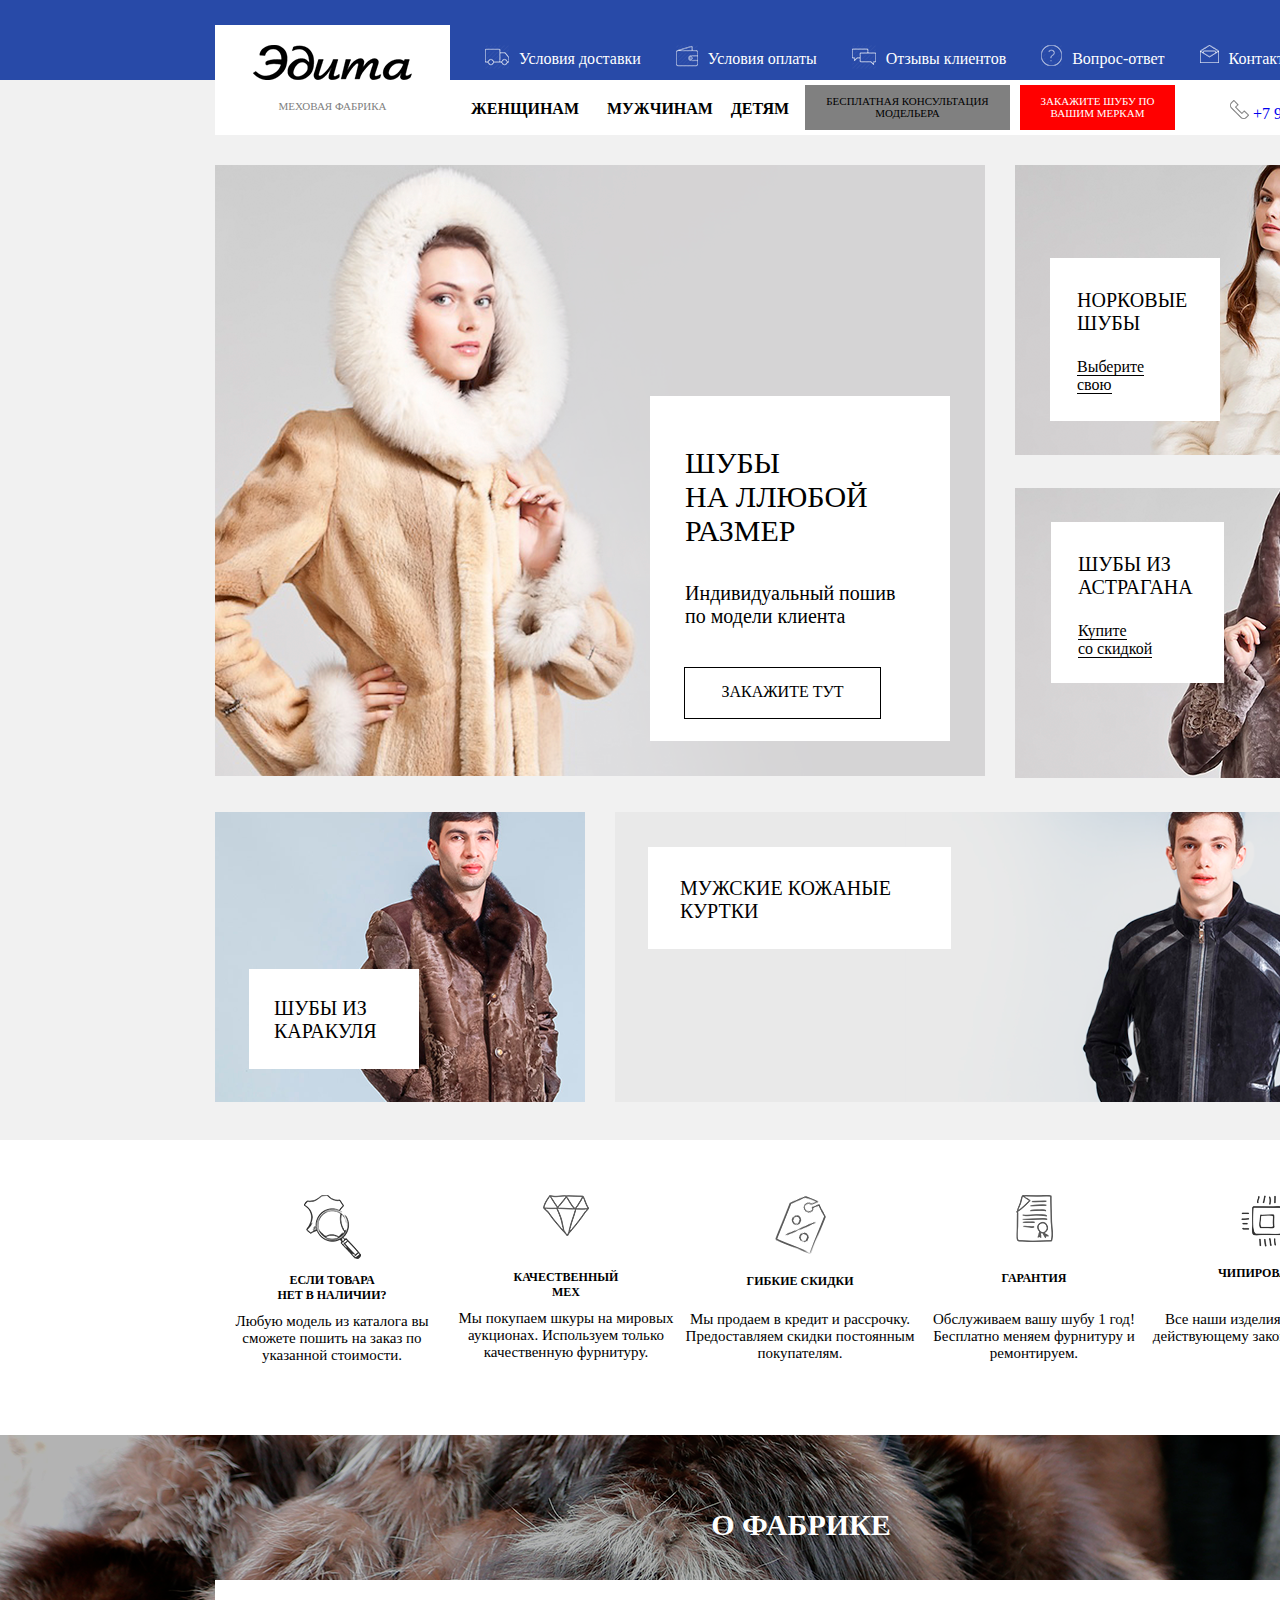
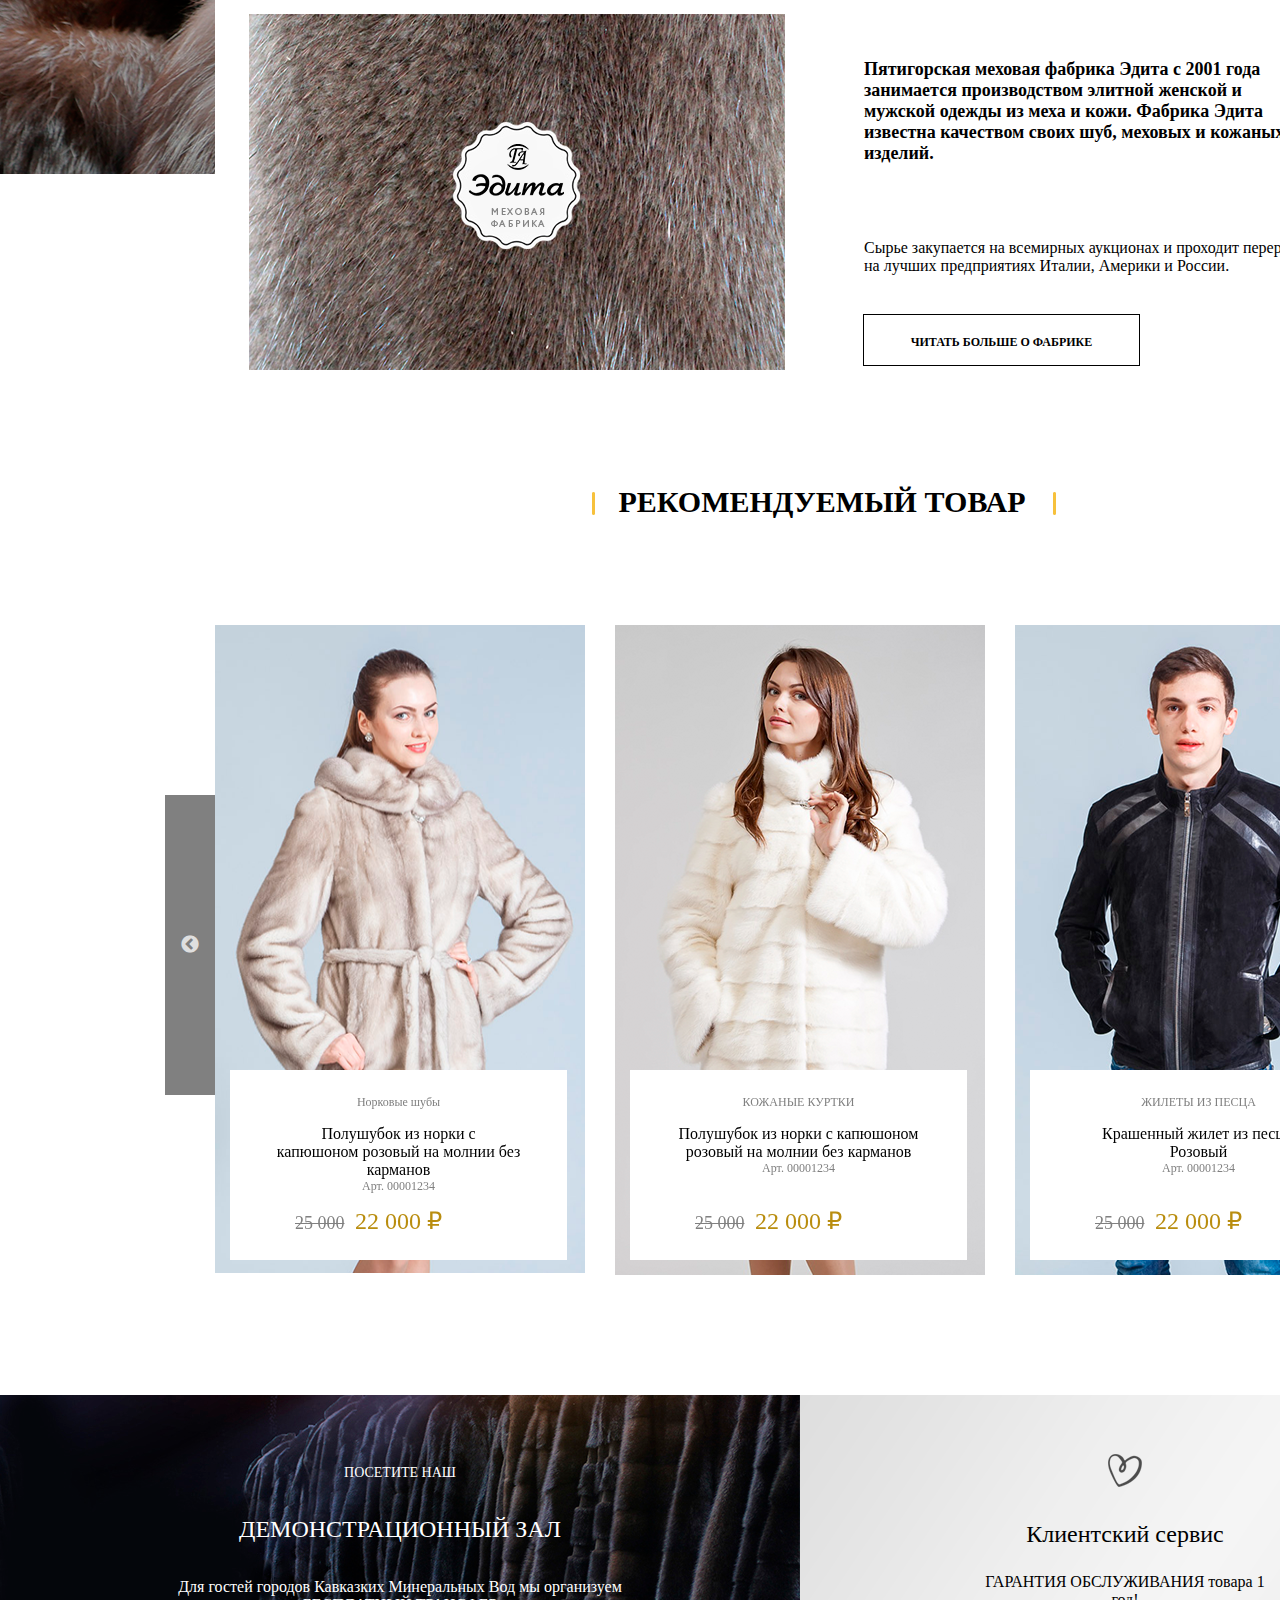
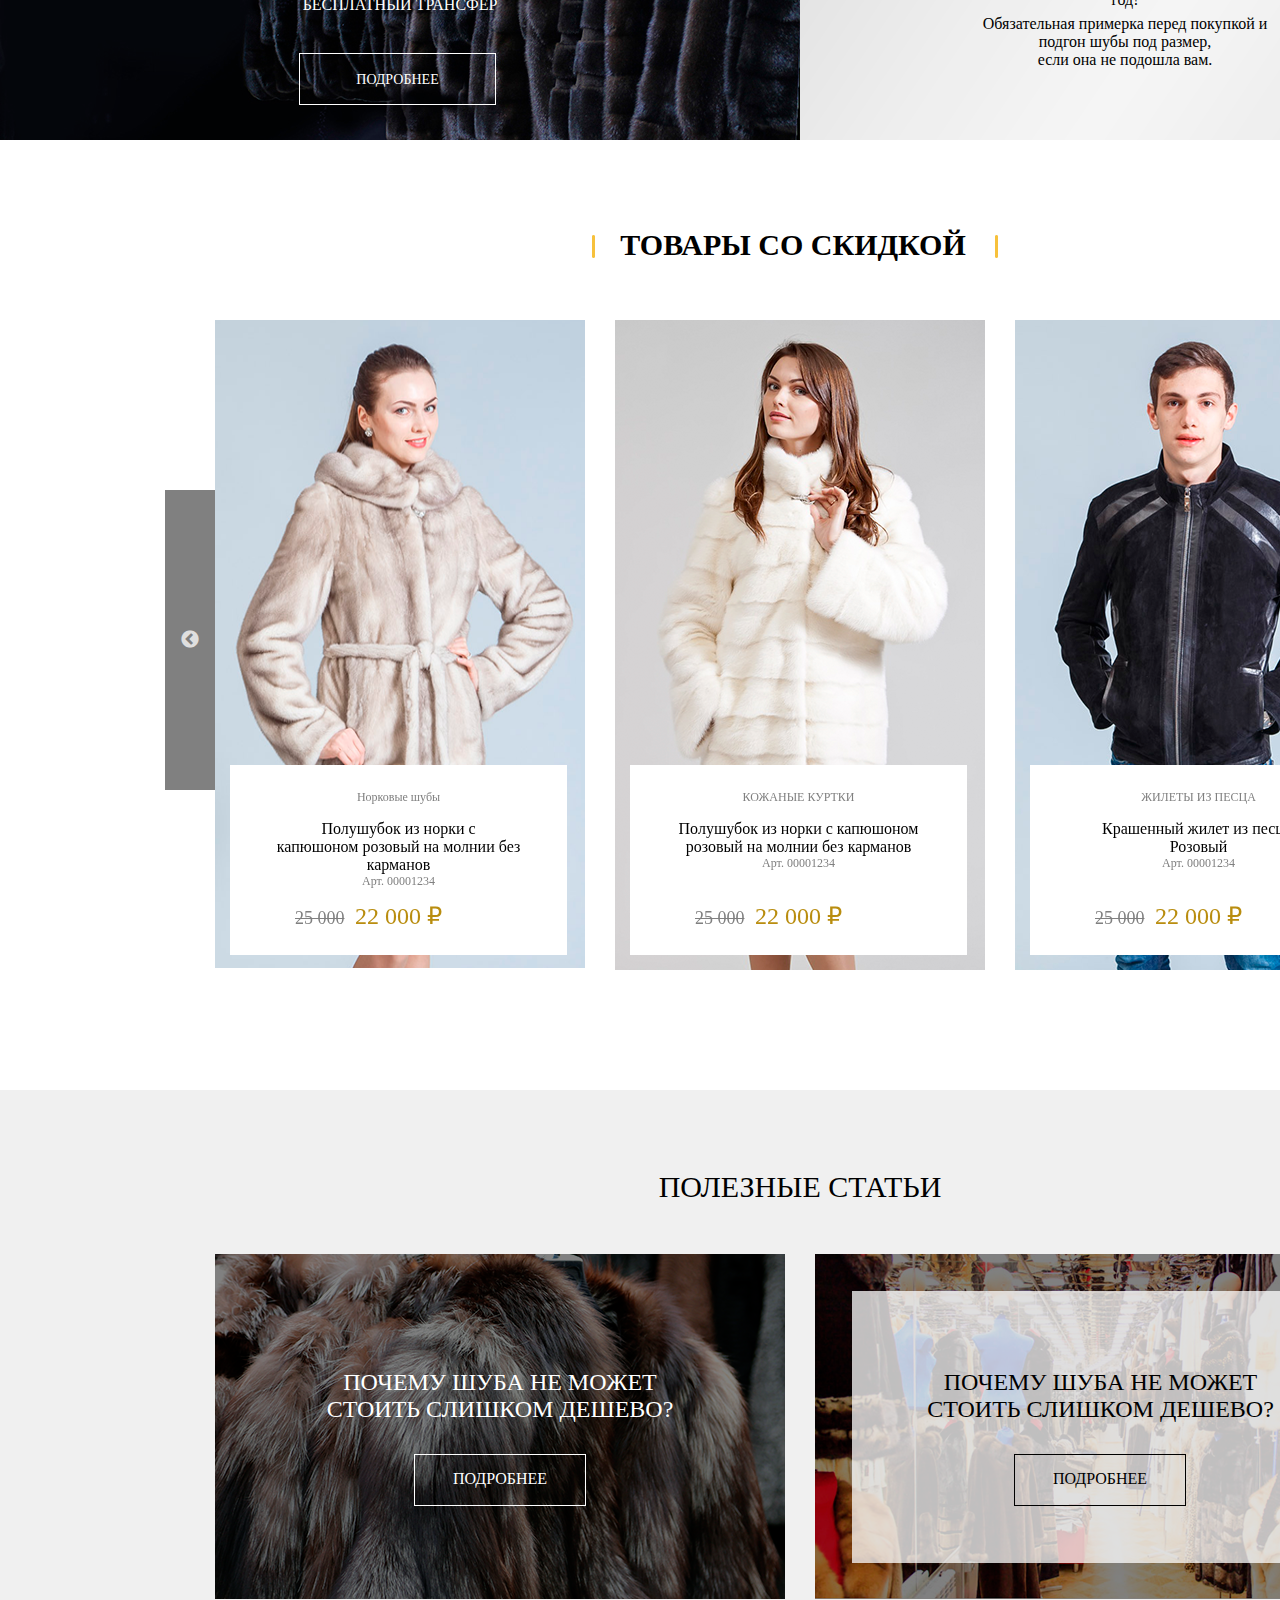
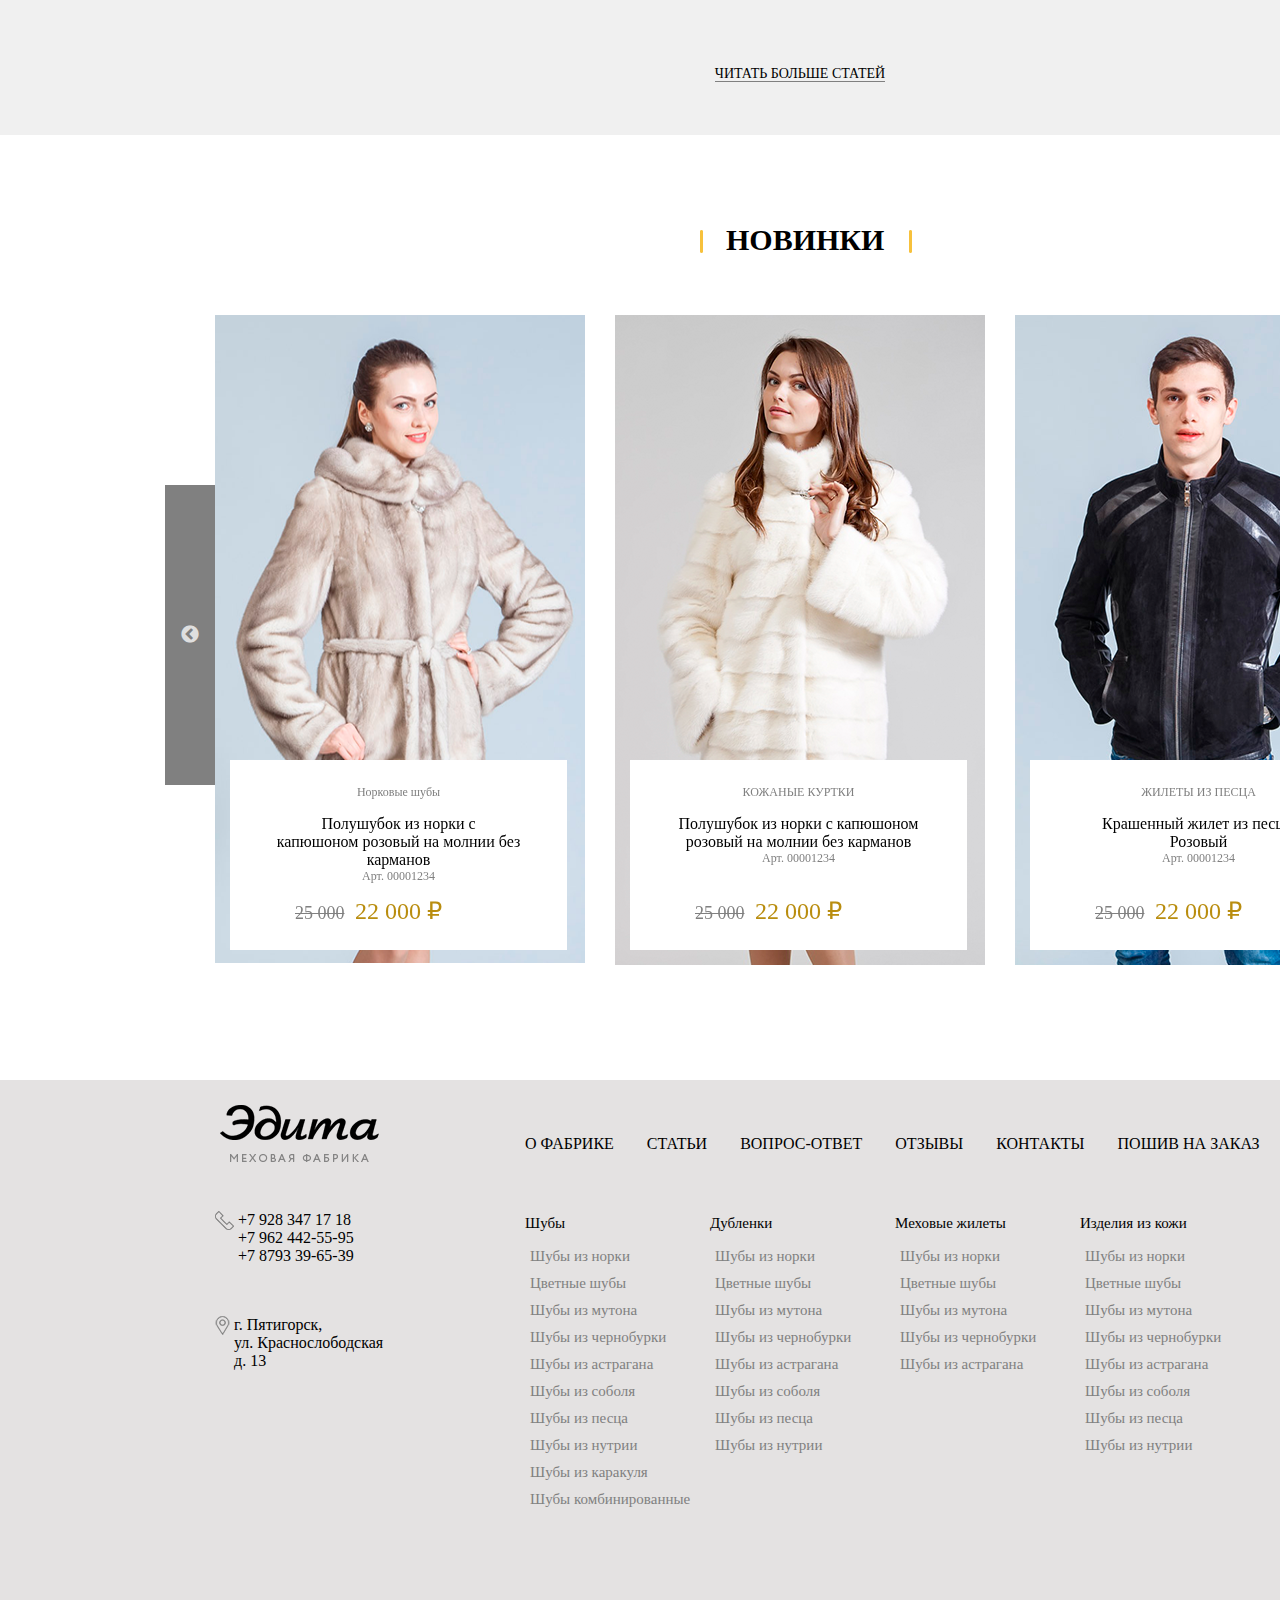
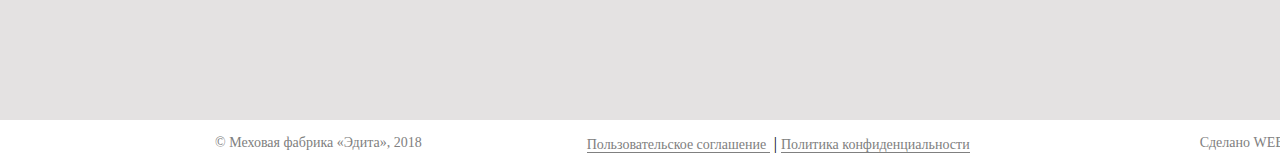
<file: index.html>
<!DOCTYPE html>
<html lang="en">
<head>
    <meta charset="UTF-8">
    <meta http-equiv="X-UA-Compatible" content="IE=edge">
    <meta name="viewport" content="width=device-width, initial-scale=1.0">
    <title>TestQuest MainPage</title>
    <link rel="stylesheet" href="Styles/styles.css">
    <link rel="stylesheet" href="slick/slick.css"/>
    <link rel="stylesheet" href="slick/slick-theme.css"/>
</head>
<body>
    
    

    <div class="container">

        <div class="fixedSideMenu">
            <div class="closeWall_fixed_side_menu"></div>
            <a href="#" class="hoverLink__fixedSideMenu">
                <div class="fixedSideMenu_block__1 fixedSideMenu_block">
                    <div class="left_contain__fixedSideMenu floatleft">
                        <img src="img/830925.png" alt="#">
                    </div>
                    <div class="right_contain__fixedSideMenu floatleft">
                        Условия
                        <br>
                        доставки
                    </div>
                </div>
            </a>
            <a href="#" class="hoverLink__fixedSideMenu">
                <div class="fixedSideMenu_block__2 fixedSideMenu_block">
                    <div class="left_contain__fixedSideMenu floatleft">
                        <img src="img/830942.png" alt="#">
                    </div>
                    <div class="right_contain__fixedSideMenu floatleft">
                        Условия
                        <br>
                        оплаты
                    </div>
                </div>
            </a>
            <a href="#" class="hoverLink__fixedSideMenu">
                <div class="fixedSideMenu_block__3 fixedSideMenu_block">
                    <div class="left_contain__fixedSideMenu floatleft">
                        <img src="img/830920.png" alt="#">
                    </div>
                    <div class="right_contain__fixedSideMenu floatleft">
                        Отзывы
                        <br>
                        клиентов
                    </div>
                </div>
            </a>
            <a href="#" class="hoverLink__fixedSideMenu">
                <div class="fixedSideMenu_block__4 fixedSideMenu_block">
                    <div class="left_contain__fixedSideMenu floatleft">
                        <img src="img/830927.png" alt="#">
                    </div>
                    <div class="right_contain__fixedSideMenu floatleft">
                        Вопрос
                        <br>
                        ответ
                    </div>
                </div>
            </a>
            <a href="#" class="hoverLink__fixedSideMenu">
                <div class="fixedSideMenu_block__5 fixedSideMenu_block">
                    <div class="left_contain__fixedSideMenu floatleft">
                        <img src="img/email-icon.png" alt="#">
                    </div>
                    <div class="right_contain__fixedSideMenu_last floatleft">
                        Контакты
                    </div>
                </div>
            </a>
        </div>

        <div class="header">
            <a href="#" class="noStyleText_forLink">
                <div class="logo__header floatleft">
                    <img src="img/logo.png" alt="#">
                </div>
            </a>
            <div class="nav__header">
                <a href="#" class="noStyleText_forLink">
                    <div class="deliveryTerms_nav__header nav_header__element floatleft">
                        <img src="img/830925.png" alt="#" class="nav_header__leftSidePicture floatleft">
                        <div class="nav_header__rightSideText floatleft">
                            Условия доставки
                        </div>
                    </div>
                </a>
                <a href="#" class="noStyleText_forLink">
                    <div class="termsOfPayment_nav__header nav_header__element floatleft">
                        <img src="img/830942.png" alt="#" class="nav_header__leftSidePicture floatleft">
                        <div class="nav_header__rightSideText floatleft">
                            Условия оплаты
                        </div>
                    </div>
                </a>
                <a href="#" class="noStyleText_forLink">
                    <div class="customerReviews_nav__header nav_header__element floatleft">
                        <img src="img/830920.png" alt="#" class="nav_header__leftSidePicture floatleft">
                        <div class="nav_header__rightSideText floatleft">
                            Отзывы клиентов
                        </div>
                    </div>
                </a>
                <a href="#" class="noStyleText_forLink">
                    <div class="questionAnswer_nav__header nav_header__element floatleft">
                        <img src="img/830927.png" alt="#" class="nav_header__leftSidePicture floatleft">
                        <div class="nav_header__rightSideText floatleft">
                            Вопрос-ответ
                        </div>
                    </div>
                </a>
                <a href="#" class="noStyleText_forLink">
                    <div class="contacts_nav__header nav_header__element floatleft">
                        <img src="img/email-icon.png" alt="#" class="nav_header__leftSidePicture floatleft">
                        <div class="nav_header__rightSideText floatleft">
                            Контакты
                        </div>
                    </div>
                </a>
            </div>
        </div>

        <div class="clr"></div>

        <div class="main">

            <div class="furCoat_block">
                <div class="nav__main">
                    <a href="#">
                        <div class="furCoat_block__1 floatleft">МЕХОВАЯ ФАБРИКА</div>
                    </a>
                    <a href="#">
                        <div class="furCoat_block__2 floatleft">ЖЕНЩИНАМ</div>
                    </a>
                    <a href="#">
                        <div class="furCoat_block__3 floatleft">МУЖЧИНАМ</div>
                    </a>
                    <a href="#">
                        <div class="furCoat_block__4 floatleft">ДЕТЯМ</div>
                    </a>
                    <a href="#">
                        <div class="furCoat_block__5 floatleft">БЕСПЛАТНАЯ КОНСУЛЬТАЦИЯ МОДЕЛЬЕРА</div>
                    </a>
                    <a href="#">
                        <div class="furCoat_block__6 floatleft">ЗАКАЖИТЕ ШУБУ ПО ВАШИМ МЕРКАМ</div>
                    </a>
                    <a href="#">
                        <div class="furCoat_block__7 floatleft">
                            <img src="img/phone-icon.png" alt="#">
                            +7 928 347 17 18
                        </div>
                    </a>
                </div>

                <!-- <div class="adBlock_gridblock__furcoat_1">
                            <div class="header__adBlock_gridblock_furcoat">
                                ШУБЫ
                                <br>
                                НА ЛЛЮБОЙ
                                <br>
                                РАЗМЕР
                            </div>
                            <div class="text__adBlock_furcoat">
                                Индивидуальный пошив
                                <br>
                                по модели клиента
                            </div>
                            <div class="button__adBlock_furcoat">
                                <a href="#">ЗАКАЖИТЕ ТУТ</a>
                            </div>
                        </div>  
                     -->

                     <!-- <div class="adBlock_gridblock__furcoat_2">
                            <div class="header__adBlock_gridblock_furcoat">
                                НОРКОВЫЕ
                                <br>
                                ШУБЫ
                                <br>
                            </div>
                            <a href="#">
                                Выберите
                                <br>
                                свою
                            </a>
                        </div>  -->

                        <!-- <div class="adBlock_gridblock__furcoat_3">
                            <div class="header__adBlock_gridblock_furcoat">
                                ШУБЫ ИЗ
                                <br>
                                АСТРАГАНА
                                <br>
                            </div>                                
                            <a href="#">Купите
                                <br>
                                со скидкой
                            </a>
                        </div>    -->

                <div class="gridblock__furCoat">
                    <div class="gridblock_furCoat_1 hover_imageScale">                        
                        <img src="img/furcoat_1.png" alt="#">
                        <div class="adBlock_gridblock__furcoat_1">
                            <div class="header__adBlock_gridblock_furcoat_1">
                                ШУБЫ
                                <br>
                                НА ЛЛЮБОЙ
                                <br>
                                РАЗМЕР
                            </div>
                            <div class="text__adBlock_furcoat_1">
                                Индивидуальный пошив
                                <br>
                                по модели клиента
                            </div>
                            <div class="button__adBlock_furcoat_1">
                                <a href="#">ЗАКАЖИТЕ ТУТ</a>
                            </div>
                        </div>
                    </div>
                    <div class="gridblock_furCoat_2 hover_imageScale">                        
                        <img src="img/furcoat_2.png" alt="#">   
                        <div class="adBlock_gridblock__furcoat_2">
                            <div class="header__adBlock_gridblock_furcoat_2">
                                НОРКОВЫЕ
                                <br>
                                ШУБЫ
                                <br>
                            </div>
                            <div class="hyperlinkHeader__adBlock_gridblock_furcoat_2">
                                <a href="#">
                                    Выберите
                                    <br>
                                    свою
                                </a>
                            </div>
                        </div>                 
                    </div>
                    <div class="gridblock_furCoat_3 hover_imageScale">                        
                        <img src="img/furcoat_3.png" alt="#">
                        <div class="adBlock_gridblock__furcoat_3">
                            <div class="header__adBlock_gridblock_furcoat_3">
                                ШУБЫ ИЗ
                                <br>
                                АСТРАГАНА
                                <br>
                            </div>                                
                            <div class="hyperlinkHeader__adBlock_gridblock_furcoat_3">
                                <a href="#">
                                    Купите
                                    <br>
                                    со скидкой
                                </a>
                            </div>
                        </div>          
                    </div>
                    <div class="gridblock_furCoat_4 hover_imageScale">                        
                        <img src="img/furcoat_4.png" alt="#"> 
                        <div class="adBlock_gridblock__furcoat_4">
                            <div class="header__adBlock_gridblock_furcoat_4">
                                ШУБЫ ИЗ
                                <br>
                                КАРАКУЛЯ
                            </div>                                
                        </div>                  
                    </div>
                    <div class="gridblock_furCoat_5 hover_imageScale">                        
                        <img src="img/furcoat_5.png" alt="#">  
                        <div class="adBlock_gridblock__furcoat_5">
                            <div class="header__adBlock_gridblock_furcoat_5">                                    
                                МУЖСКИЕ КОЖАНЫЕ
                                <br>
                                КУРТКИ
                            </div>
                        </div>                 
                    </div>
                </div>
            </div>



            <div class="pluses_edita">
                <div class="gridblock__pluses_edita">
                    <div class="gridblock__pluses_edita_1">
                        <a href="#">
                            <div class="pic_plusesEdita">
                                <img src="img/icon-loupe-52e87fd62b9cdb1b2b546bbdd266f78be1aeae95e29e19e9bc4eb303e41fbc3f.png" alt="#">
                            </div>
                            <div class="header_plusesEdita_1">
                                ЕСЛИ ТОВАРА
                                <br>
                                НЕТ В НАЛИЧИИ?
                            </div>
                            <div class="textblock_plusesEdita">
                                Любую модель из каталога вы  сможете пошить на заказ  по  указанной стоимости.
                            </div>
                        </a>
                    </div>
                    <div class="gridblock__pluses_edita_2">
                        <a href="#">
                            <div class="pic_plusesEdita">
                                <img src="img/Almaz.png" alt="#">
                            </div>
                            <div class="header_plusesEdita_2">
                                КАЧЕСТВЕННЫЙ
                                <br>
                                МЕХ
                            </div>
                            <div class="textblock_plusesEdita">
                                Мы покупаем шкуры на мировых аукционах. Используем только качественную фурнитуру.
                            </div>
                        </a>
                    </div>
                    <div class="gridblock__pluses_edita_3">
                        <a href="#">
                            <div class="pic_plusesEdita">
                                <img src="img/Skidki.png" alt="#">
                            </div>
                            <div class="header_plusesEdita_3">
                                ГИБКИЕ СКИДКИ
                            </div>
                            <div class="textblock_plusesEdita">
                                Мы продаем в кредит и рассрочку. Предоставляем скидки постоянным покупателям.
                            </div>
                        </a>
                    </div>
                    <div class="gridblock__pluses_edita_4">
                        <a href="#">
                            <div class="pic_plusesEdita">
                                <img src="img/bloqnote.png" alt="#">
                            </div>
                            <div class="header_plusesEdita_4">
                                ГАРАНТИЯ
                            </div>
                            <div class="textblock_plusesEdita">
                                Обслуживаем вашу шубу 1 год! Бесплатно меняем фурнитуру и  ремонтируем.
                            </div>
                        </a>
                    </div>
                    <div class="gridblock__pluses_edita_5">
                        <a href="#">
                            <div class="pic_plusesEdita">
                                <img src="img/Chip.png" alt="#">
                            </div>
                            <div class="header_plusesEdita_5">
                                ЧИПИРОВАНИЕ!
                            </div>
                            <div class="textblock_plusesEdita">
                                Все наши изделия соответсвуют действующему закону и имеют чип.
                            </div>
                        </a>
                    </div>
                </div>
            </div>





            <div class="about_factory">
                <div class="background__about_factory">
                    <img src="img/shutterstock_359965865_2.png" alt="#">
                    <div class="header__aboutFactory">
                        О ФАБРИКЕ
                    </div>
                </div>
                <div class="mainblock__about_factory">
                    <div class="picblock_mainblock__about_factory floatleft">
                        <img src="img/Слой 1.png" alt="#">
                        <div class="logo__picblock_mainblock__about_factory">
                            <img src="img/aboutfactorylogo1.png" alt="#" class="logo_picblock_1">
                            <img src="img/aboutfactorylogo2.png" alt="#" class="logo_picblock_2">
                            <img src="img/aboutfactorylogo3.png" alt="#" class="logo_picblock_3">
                        </div>
                    </div>

                    <div class="textblock_mainblock__about_factory floatright">
                        <div class="textblock1_mainblock__about_factory">
                            Пятигорская меховая фабрика Эдита с 2001 года
                            <br>
                            занимается производством элитной женской и
                            <br>
                            мужской одежды из меха и кожи. Фабрика Эдита
                            <br>
                            известна качеством своих шуб, меховых и кожаных
                            <br>
                            изделий.
                        </div>

                        <div class="textblock2_mainblock__about_factory">
                            Сырье закупается на всемирных аукционах и проходит переработку
                            <br> 
                            на лучших предприятиях Италии, Америки и России.
                        </div>

                        <div class="wrapButton__about_factory">
                            <a href="#" class="button__about_factory">
                                ЧИТАТЬ БОЛЬШЕ О ФАБРИКЕ
                            </a>
                        </div>
                    </div>
                </div>
            </div>




            <div class="featured_product">
                <img src="img/Прямоугольник, скругл. углы 1.png" alt="#" class="leftYellowWall__featured_product floatleft">
                <div class="header__featured_product floatleft">
                    РЕКОМЕНДУЕМЫЙ ТОВАР
                </div>
                <img src="img/Прямоугольник, скругл. углы 1.png" alt="#" class="rightYellowWall__featured_product floatleft">
                <div class="slider1">
                    <div class="sl_slide">
                        <a href="#">
                            <img src="img/sl3img1.png" alt="#" class="floatleft sliderElement_first">
                            <div class="priceblock_first">
                                <div class="header__priceblock">
                                    Норковые шубы
                                </div>

                                <div class="text__priceblock">
                                    Полушубок из норки с
                                    <br>
                                    капюшоном розовый на молнии без
                                    <br>
                                    карманов 
                                </div>

                                <div class="article__priceblock">
                                    Арт. 00001234
                                </div>

                                <div class="lineupPrices__priceblock">
                                    <div class="oldPrice_priceblock">
                                        25 000
                                    </div>

                                    <div class="price_priceblock">
                                        22 000 ₽
                                    </div>
                                </div>
                                <div class="background_heightfix_sliderElem_first"></div>
                                <div class="moreAbout_priceblock_first">
                                    Подробнее
                                </div>
                            </div>
                        </a>
                        <a href="#">
                            <img src="img/sl3img2.png" alt="#" class="floatleft sliderElement_second">
                            <div class="priceblock_second">
                                <div class="header__priceblock">
                                    КОЖАНЫЕ КУРТКИ
                                </div>

                                <div class="text__priceblock">
                                    Полушубок из норки с капюшоном
                                    <br>
                                    розовый на молнии без карманов 
                                </div>

                                <div class="article__priceblock">
                                    Арт. 00001234
                                </div>

                                <div class="lineupPrices__priceblock">
                                    <div class="oldPrice_priceblock">
                                        25 000
                                    </div>

                                    <div class="price_priceblock">
                                        22 000 ₽
                                    </div>
                                </div>

                                <div class="moreAbout_priceblock_second">
                                    Подробнее
                                </div>
                            </div>
                        </a>
                        <a href="#">
                            <img src="img/sl3img3.png" alt="#" class="floatleft sliderElement_third">
                            <div class="priceblock_third">
                                <div class="header__priceblock">
                                    ЖИЛЕТЫ ИЗ ПЕСЦА
                                </div>

                                <div class="text__priceblock">
                                    Крашенный жилет из песца.
                                    <br>
                                    Розовый
                                </div>

                                <div class="article__priceblock">
                                    Арт. 00001234
                                </div>

                                <div class="lineupPrices__priceblock">
                                    <div class="oldPrice_priceblock">
                                        25 000
                                    </div>

                                    <div class="price_priceblock">
                                        22 000 ₽
                                    </div>
                                </div>

                                <div class="moreAbout_priceblock_third">
                                    Подробнее
                                </div>
                            </div>
                        </a>
                    </div>
                    <div class="sl_slide">
                        <a href="#">
                            <img src="img/sl3img1.png" alt="#" class="floatleft sliderElement_first">
                            <div class="priceblock_first">
                                <div class="header__priceblock">
                                    Норковые шубы
                                </div>

                                <div class="text__priceblock">
                                    Полушубок из норки с
                                    <br>
                                    капюшоном розовый на молнии без
                                    <br>
                                    карманов 
                                </div>

                                <div class="article__priceblock">
                                    Арт. 00001234
                                </div>

                                <div class="lineupPrices__priceblock">
                                    <div class="oldPrice_priceblock">
                                        25 000
                                    </div>

                                    <div class="price_priceblock">
                                        22 000 ₽
                                    </div>
                                </div>
                                <div class="background_heightfix_sliderElem_first"></div>
                                <div class="moreAbout_priceblock_first">
                                    Подробнее
                                </div>
                            </div>
                        </a>
                        <a href="#">
                            <img src="img/sl3img2.png" alt="#" class="floatleft sliderElement_second">
                            <div class="priceblock_second">
                                <div class="header__priceblock">
                                    КОЖАНЫЕ КУРТКИ
                                </div>

                                <div class="text__priceblock">
                                    Полушубок из норки с капюшоном
                                    <br>
                                    розовый на молнии без карманов 
                                </div>

                                <div class="article__priceblock">
                                    Арт. 00001234
                                </div>

                                <div class="lineupPrices__priceblock">
                                    <div class="oldPrice_priceblock">
                                        25 000
                                    </div>

                                    <div class="price_priceblock">
                                        22 000 ₽
                                    </div>
                                </div>

                                <div class="moreAbout_priceblock_second">
                                    Подробнее
                                </div>
                            </div>
                        </a>
                        <a href="#">
                            <img src="img/sl3img3.png" alt="#" class="floatleft sliderElement_third">
                            <div class="priceblock_third">
                                <div class="header__priceblock">
                                    ЖИЛЕТЫ ИЗ ПЕСЦА
                                </div>

                                <div class="text__priceblock">
                                    Крашенный жилет из песца.
                                    <br>
                                    Розовый
                                </div>

                                <div class="article__priceblock">
                                    Арт. 00001234
                                </div>

                                <div class="lineupPrices__priceblock">
                                    <div class="oldPrice_priceblock">
                                        25 000
                                    </div>

                                    <div class="price_priceblock">
                                        22 000 ₽
                                    </div>
                                </div>

                                <div class="moreAbout_priceblock_third">
                                    Подробнее
                                </div>
                            </div>
                        </a>
                    </div>
                    <div class="sl_slide">
                        <a href="#">
                            <img src="img/sl3img1.png" alt="#" class="floatleft sliderElement_first">
                            <div class="priceblock_first">
                                <div class="header__priceblock">
                                    Норковые шубы
                                </div>

                                <div class="text__priceblock">
                                    Полушубок из норки с
                                    <br>
                                    капюшоном розовый на молнии без
                                    <br>
                                    карманов 
                                </div>

                                <div class="article__priceblock">
                                    Арт. 00001234
                                </div>

                                <div class="lineupPrices__priceblock">
                                    <div class="oldPrice_priceblock">
                                        25 000
                                    </div>

                                    <div class="price_priceblock">
                                        22 000 ₽
                                    </div>
                                </div>
                                <div class="background_heightfix_sliderElem_first"></div>
                                <div class="moreAbout_priceblock_first">
                                    Подробнее
                                </div>
                            </div>
                        </a>
                        <a href="#">
                            <img src="img/sl3img2.png" alt="#" class="floatleft sliderElement_second">
                            <div class="priceblock_second">
                                <div class="header__priceblock">
                                    КОЖАНЫЕ КУРТКИ
                                </div>

                                <div class="text__priceblock">
                                    Полушубок из норки с капюшоном
                                    <br>
                                    розовый на молнии без карманов 
                                </div>

                                <div class="article__priceblock">
                                    Арт. 00001234
                                </div>

                                <div class="lineupPrices__priceblock">
                                    <div class="oldPrice_priceblock">
                                        25 000
                                    </div>

                                    <div class="price_priceblock">
                                        22 000 ₽
                                    </div>
                                </div>

                                <div class="moreAbout_priceblock_second">
                                    Подробнее
                                </div>
                            </div>
                        </a>
                        <a href="#">
                            <img src="img/sl3img3.png" alt="#" class="floatleft sliderElement_third">
                            <div class="priceblock_third">
                                <div class="header__priceblock">
                                    ЖИЛЕТЫ ИЗ ПЕСЦА
                                </div>

                                <div class="text__priceblock">
                                    Крашенный жилет из песца.
                                    <br>
                                    Розовый
                                </div>

                                <div class="article__priceblock">
                                    Арт. 00001234
                                </div>

                                <div class="lineupPrices__priceblock">
                                    <div class="oldPrice_priceblock">
                                        25 000
                                    </div>

                                    <div class="price_priceblock">
                                        22 000 ₽
                                    </div>
                                </div>

                                <div class="moreAbout_priceblock_third">
                                    Подробнее
                                </div>
                            </div>
                        </a>
                    </div>
                </div>
            </div>




            <div class="client_service">
                <div class="leftblock__client_service floatleft">
                    <div class="wrap_leftblock_clientService">
                        <img src="img/aa392a49888143.58c1333334d54.png" alt="#" class="wrap_leftblock_clientService_pic">
                        <div class="textblock_leftblock_clientService">
                            <div class="header_textblock_leftblock_clientService">
                                ПОСЕТИТЕ НАШ
                            </div>
                            <div class="header2_textblock_leftblock_clientService">
                                ДЕМОНСТРАЦИОННЫЙ ЗАЛ
                            </div>
                            <div class="text_textblock_leftblock_clientService">
                                Для гостей городов Кавказких Минеральных Вод мы организуем
                                <br>
                                БЕСПЛАТНЫЙ ТРАНСФЕР
                            </div>
                            <div class="button_textblock_leftblock_clientService">
                                <a href="#">
                                    ПОДРОБНЕЕ
                                </a>
                            </div>
                        </div>
                    </div>
                </div>

                <div class="rightblock__client_service floatright">
                    <div class="wrap_rightblock_clientService">
                        <img src="img/Прямоугольник 15 kопировать.png" alt="#" class="wrap_rightblock_clientService_pic">
                        <div class="textblock_rightblock_clientService">
                            <div class="img_textblock_rightblock_clientService">
                                <img src="img/Слой 3.png" alt="#">
                            </div>
                            <div class="header_textblock_rightblock_clientService">
                                Клиентский сервис
                            </div>
                            <div class="text_textblock_rightblock_clientService">
                                <div class="guarantee">
                                    ГАРАНТИЯ ОБСЛУЖИВАНИЯ  товара  1 год!
                                </div>
                                Обязательная примерка перед покупкой и подгон шубы под размер,
                                <br>
                                если она не подошла вам.
                            </div>
                        </div>
                    </div>
                </div>
            </div>





            <div class="discounted_goods">
                <img src="img/Прямоугольник, скругл. углы 1.png" alt="#" class="leftYellowWall floatleft">
                <div class="header__discounted_goods floatleft">
                    ТОВАРЫ СО СКИДКОЙ
                </div>
                <img src="img/Прямоугольник, скругл. углы 1.png" alt="#" class="rightYellowWall floatleft">
                <div class="slider2">
                    <div class="sl_slide">
                        <a href="#">
                            <img src="img/sl3img1.png" alt="#" class="floatleft sliderElement_first">
                            <div class="priceblock_first">
                                <div class="header__priceblock">
                                    Норковые шубы
                                </div>

                                <div class="text__priceblock">
                                    Полушубок из норки с
                                    <br>
                                    капюшоном розовый на молнии без
                                    <br>
                                    карманов 
                                </div>

                                <div class="article__priceblock">
                                    Арт. 00001234
                                </div>

                                <div class="lineupPrices__priceblock">
                                    <div class="oldPrice_priceblock">
                                        25 000
                                    </div>

                                    <div class="price_priceblock">
                                        22 000 ₽
                                    </div>
                                </div>
                                <div class="background_heightfix_sliderElem_first"></div>
                                <div class="moreAbout_priceblock_first">
                                    Подробнее
                                </div>
                            </div>
                        </a>
                        <a href="#">
                            <img src="img/sl3img2.png" alt="#" class="floatleft sliderElement_second">
                            <div class="priceblock_second">
                                <div class="header__priceblock">
                                    КОЖАНЫЕ КУРТКИ
                                </div>

                                <div class="text__priceblock">
                                    Полушубок из норки с капюшоном
                                    <br>
                                    розовый на молнии без карманов 
                                </div>

                                <div class="article__priceblock">
                                    Арт. 00001234
                                </div>

                                <div class="lineupPrices__priceblock">
                                    <div class="oldPrice_priceblock">
                                        25 000
                                    </div>

                                    <div class="price_priceblock">
                                        22 000 ₽
                                    </div>
                                </div>

                                <div class="moreAbout_priceblock_second">
                                    Подробнее
                                </div>
                            </div>
                        </a>
                        <a href="#">
                            <img src="img/sl3img3.png" alt="#" class="floatleft sliderElement_third">
                            <div class="priceblock_third">
                                <div class="header__priceblock">
                                    ЖИЛЕТЫ ИЗ ПЕСЦА
                                </div>

                                <div class="text__priceblock">
                                    Крашенный жилет из песца.
                                    <br>
                                    Розовый
                                </div>

                                <div class="article__priceblock">
                                    Арт. 00001234
                                </div>

                                <div class="lineupPrices__priceblock">
                                    <div class="oldPrice_priceblock">
                                        25 000
                                    </div>

                                    <div class="price_priceblock">
                                        22 000 ₽
                                    </div>
                                </div>

                                <div class="moreAbout_priceblock_third">
                                    Подробнее
                                </div>
                            </div>
                        </a>
                    </div>
                    <div class="sl_slide">
                        <a href="#">
                            <img src="img/sl3img1.png" alt="#" class="floatleft sliderElement_first">
                            <div class="priceblock_first">
                                <div class="header__priceblock">
                                    Норковые шубы
                                </div>

                                <div class="text__priceblock">
                                    Полушубок из норки с
                                    <br>
                                    капюшоном розовый на молнии без
                                    <br>
                                    карманов 
                                </div>

                                <div class="article__priceblock">
                                    Арт. 00001234
                                </div>

                                <div class="lineupPrices__priceblock">
                                    <div class="oldPrice_priceblock">
                                        25 000
                                    </div>

                                    <div class="price_priceblock">
                                        22 000 ₽
                                    </div>
                                </div>
                                <div class="background_heightfix_sliderElem_first"></div>
                                <div class="moreAbout_priceblock_first">
                                    Подробнее
                                </div>
                            </div>
                        </a>
                        <a href="#">
                            <img src="img/sl3img2.png" alt="#" class="floatleft sliderElement_second">
                            <div class="priceblock_second">
                                <div class="header__priceblock">
                                    КОЖАНЫЕ КУРТКИ
                                </div>

                                <div class="text__priceblock">
                                    Полушубок из норки с капюшоном
                                    <br>
                                    розовый на молнии без карманов 
                                </div>

                                <div class="article__priceblock">
                                    Арт. 00001234
                                </div>

                                <div class="lineupPrices__priceblock">
                                    <div class="oldPrice_priceblock">
                                        25 000
                                    </div>

                                    <div class="price_priceblock">
                                        22 000 ₽
                                    </div>
                                </div>

                                <div class="moreAbout_priceblock_second">
                                    Подробнее
                                </div>
                            </div>
                        </a>
                        <a href="#">
                            <img src="img/sl3img3.png" alt="#" class="floatleft sliderElement_third">
                            <div class="priceblock_third">
                                <div class="header__priceblock">
                                    ЖИЛЕТЫ ИЗ ПЕСЦА
                                </div>

                                <div class="text__priceblock">
                                    Крашенный жилет из песца.
                                    <br>
                                    Розовый
                                </div>

                                <div class="article__priceblock">
                                    Арт. 00001234
                                </div>

                                <div class="lineupPrices__priceblock">
                                    <div class="oldPrice_priceblock">
                                        25 000
                                    </div>

                                    <div class="price_priceblock">
                                        22 000 ₽
                                    </div>
                                </div>

                                <div class="moreAbout_priceblock_third">
                                    Подробнее
                                </div>
                            </div>
                        </a>
                    </div>
                    <div class="sl_slide">
                        <a href="#">
                            <img src="img/sl3img1.png" alt="#" class="floatleft sliderElement_first">
                            <div class="priceblock_first">
                                <div class="header__priceblock">
                                    Норковые шубы
                                </div>

                                <div class="text__priceblock">
                                    Полушубок из норки с
                                    <br>
                                    капюшоном розовый на молнии без
                                    <br>
                                    карманов 
                                </div>

                                <div class="article__priceblock">
                                    Арт. 00001234
                                </div>

                                <div class="lineupPrices__priceblock">
                                    <div class="oldPrice_priceblock">
                                        25 000
                                    </div>

                                    <div class="price_priceblock">
                                        22 000 ₽
                                    </div>
                                </div>
                                <div class="background_heightfix_sliderElem_first"></div>
                                <div class="moreAbout_priceblock_first">
                                    Подробнее
                                </div>
                            </div>
                        </a>
                        <a href="#">
                            <img src="img/sl3img2.png" alt="#" class="floatleft sliderElement_second">
                            <div class="priceblock_second">
                                <div class="header__priceblock">
                                    КОЖАНЫЕ КУРТКИ
                                </div>

                                <div class="text__priceblock">
                                    Полушубок из норки с капюшоном
                                    <br>
                                    розовый на молнии без карманов 
                                </div>

                                <div class="article__priceblock">
                                    Арт. 00001234
                                </div>

                                <div class="lineupPrices__priceblock">
                                    <div class="oldPrice_priceblock">
                                        25 000
                                    </div>

                                    <div class="price_priceblock">
                                        22 000 ₽
                                    </div>
                                </div>

                                <div class="moreAbout_priceblock_second">
                                    Подробнее
                                </div>
                            </div>
                        </a>
                        <a href="#">
                            <img src="img/sl3img3.png" alt="#" class="floatleft sliderElement_third">
                            <div class="priceblock_third">
                                <div class="header__priceblock">
                                    ЖИЛЕТЫ ИЗ ПЕСЦА
                                </div>

                                <div class="text__priceblock">
                                    Крашенный жилет из песца.
                                    <br>
                                    Розовый
                                </div>

                                <div class="article__priceblock">
                                    Арт. 00001234
                                </div>

                                <div class="lineupPrices__priceblock">
                                    <div class="oldPrice_priceblock">
                                        25 000
                                    </div>

                                    <div class="price_priceblock">
                                        22 000 ₽
                                    </div>
                                </div>

                                <div class="moreAbout_priceblock_third">
                                    Подробнее
                                </div>
                            </div>
                        </a>
                    </div>
                </div>
                
            </div>





            <div class="useful_articles">

                <div class="header__useful_articles">
                    ПОЛЕЗНЫЕ СТАТЬИ
                </div>

                <div class="centerBlock__useful_articles">
                    <div class="left__useful_articles floatleft">
                        <div class="background_img__usefularticlesLeft">
                            <img src="img/shutterstock_359965865_3.png" alt="">
                        </div>
    
                        <div class="textblock__useful_articles_left">
                            ПОЧЕМУ ШУБА НЕ МОЖЕТ
                            <br>
                            СТОИТЬ СЛИШКОМ ДЕШЕВО?
                        </div>
    
                        <div class="button__useful_articles">
                            <a href="#">
                                ПОДРОБНЕЕ
                            </a>
                        </div>
                    </div>
    
    
    
                    <div class="right__useful_articles floatright">
                        <div class="background_img__usefularticlesRight">
                            <img src="img/Шубы-от-фабрики-Эдита.png" alt="#">
                        </div>
    
                        <div class="backgroundWhite__usefulArticles">
                            <div class="textblock__useful_articles_right">
                                ПОЧЕМУ ШУБА НЕ МОЖЕТ
                                <br>
                                СТОИТЬ СЛИШКОМ ДЕШЕВО?
                            </div>
        
                            <div class="button__useful_articles_2">
                                <a href="#">
                                    ПОДРОБНЕЕ
                                </a>
                            </div>
                        </div>
                    </div>
                </div>

                <div class="readMore__useful_articles">
                    <a href="#">
                        ЧИТАТЬ БОЛЬШЕ СТАТЕЙ
                    </a>
                </div>
            </div>



            
            <div class="novelties">
                <img src="img/Прямоугольник, скругл. углы 1.png" alt="#" class="leftYellowWall_novelties floatleft">
                <div class="header__novelties floatleft">
                    НОВИНКИ
                </div>
                <img src="img/Прямоугольник, скругл. углы 1.png" alt="#" class="rightYellowWall floatleft">
                <div class="slider3">
                    <div class="sl_slide">
                        <a href="#">
                            <img src="img/sl3img1.png" alt="#" class="floatleft sliderElement_first">
                            <div class="priceblock_first">
                                <div class="header__priceblock">
                                    Норковые шубы
                                </div>

                                <div class="text__priceblock">
                                    Полушубок из норки с
                                    <br>
                                    капюшоном розовый на молнии без
                                    <br>
                                    карманов 
                                </div>

                                <div class="article__priceblock">
                                    Арт. 00001234
                                </div>

                                <div class="lineupPrices__priceblock">
                                    <div class="oldPrice_priceblock">
                                        25 000
                                    </div>

                                    <div class="price_priceblock">
                                        22 000 ₽
                                    </div>
                                </div>
                                <div class="background_heightfix_sliderElem_first"></div>
                                <div class="moreAbout_priceblock_first">
                                    Подробнее
                                </div>
                            </div>
                        </a>
                        <a href="#">
                            <img src="img/sl3img2.png" alt="#" class="floatleft sliderElement_second">
                            <div class="priceblock_second">
                                <div class="header__priceblock">
                                    КОЖАНЫЕ КУРТКИ
                                </div>

                                <div class="text__priceblock">
                                    Полушубок из норки с капюшоном
                                    <br>
                                    розовый на молнии без карманов 
                                </div>

                                <div class="article__priceblock">
                                    Арт. 00001234
                                </div>

                                <div class="lineupPrices__priceblock">
                                    <div class="oldPrice_priceblock">
                                        25 000
                                    </div>

                                    <div class="price_priceblock">
                                        22 000 ₽
                                    </div>
                                </div>

                                <div class="moreAbout_priceblock_second">
                                    Подробнее
                                </div>
                            </div>
                        </a>
                        <a href="#">
                            <img src="img/sl3img3.png" alt="#" class="floatleft sliderElement_third">
                            <div class="priceblock_third">
                                <div class="header__priceblock">
                                    ЖИЛЕТЫ ИЗ ПЕСЦА
                                </div>

                                <div class="text__priceblock">
                                    Крашенный жилет из песца.
                                    <br>
                                    Розовый
                                </div>

                                <div class="article__priceblock">
                                    Арт. 00001234
                                </div>

                                <div class="lineupPrices__priceblock">
                                    <div class="oldPrice_priceblock">
                                        25 000
                                    </div>

                                    <div class="price_priceblock">
                                        22 000 ₽
                                    </div>
                                </div>

                                <div class="moreAbout_priceblock_third">
                                    Подробнее
                                </div>
                            </div>
                        </a>
                    </div>
                    <div class="sl_slide">
                        <a href="#">
                            <img src="img/sl3img1.png" alt="#" class="floatleft sliderElement_first">
                            <div class="priceblock_first">
                                <div class="header__priceblock">
                                    Норковые шубы
                                </div>

                                <div class="text__priceblock">
                                    Полушубок из норки с
                                    <br>
                                    капюшоном розовый на молнии без
                                    <br>
                                    карманов 
                                </div>

                                <div class="article__priceblock">
                                    Арт. 00001234
                                </div>

                                <div class="lineupPrices__priceblock">
                                    <div class="oldPrice_priceblock">
                                        25 000
                                    </div>

                                    <div class="price_priceblock">
                                        22 000 ₽
                                    </div>
                                </div>
                                <div class="background_heightfix_sliderElem_first"></div>
                                <div class="moreAbout_priceblock_first">
                                    Подробнее
                                </div>
                            </div>
                        </a>
                        <a href="#">
                            <img src="img/sl3img2.png" alt="#" class="floatleft sliderElement_second">
                            <div class="priceblock_second">
                                <div class="header__priceblock">
                                    КОЖАНЫЕ КУРТКИ
                                </div>

                                <div class="text__priceblock">
                                    Полушубок из норки с капюшоном
                                    <br>
                                    розовый на молнии без карманов 
                                </div>

                                <div class="article__priceblock">
                                    Арт. 00001234
                                </div>

                                <div class="lineupPrices__priceblock">
                                    <div class="oldPrice_priceblock">
                                        25 000
                                    </div>

                                    <div class="price_priceblock">
                                        22 000 ₽
                                    </div>
                                </div>

                                <div class="moreAbout_priceblock_second">
                                    Подробнее
                                </div>
                            </div>
                        </a>
                        <a href="#">
                            <img src="img/sl3img3.png" alt="#" class="floatleft sliderElement_third">
                            <div class="priceblock_third">
                                <div class="header__priceblock">
                                    ЖИЛЕТЫ ИЗ ПЕСЦА
                                </div>

                                <div class="text__priceblock">
                                    Крашенный жилет из песца.
                                    <br>
                                    Розовый
                                </div>

                                <div class="article__priceblock">
                                    Арт. 00001234
                                </div>

                                <div class="lineupPrices__priceblock">
                                    <div class="oldPrice_priceblock">
                                        25 000
                                    </div>

                                    <div class="price_priceblock">
                                        22 000 ₽
                                    </div>
                                </div>

                                <div class="moreAbout_priceblock_third">
                                    Подробнее
                                </div>
                            </div>
                        </a>
                    </div>
                    <div class="sl_slide">
                        <a href="#">
                            <img src="img/sl3img1.png" alt="#" class="floatleft sliderElement_first">
                            <div class="priceblock_first">
                                <div class="header__priceblock">
                                    Норковые шубы
                                </div>

                                <div class="text__priceblock">
                                    Полушубок из норки с
                                    <br>
                                    капюшоном розовый на молнии без
                                    <br>
                                    карманов 
                                </div>

                                <div class="article__priceblock">
                                    Арт. 00001234
                                </div>

                                <div class="lineupPrices__priceblock">
                                    <div class="oldPrice_priceblock">
                                        25 000
                                    </div>

                                    <div class="price_priceblock">
                                        22 000 ₽
                                    </div>
                                </div>
                                <div class="background_heightfix_sliderElem_first"></div>
                                <div class="moreAbout_priceblock_first">
                                    Подробнее
                                </div>
                            </div>
                        </a>
                        <a href="#">
                            <img src="img/sl3img2.png" alt="#" class="floatleft sliderElement_second">
                            <div class="priceblock_second">
                                <div class="header__priceblock">
                                    КОЖАНЫЕ КУРТКИ
                                </div>

                                <div class="text__priceblock">
                                    Полушубок из норки с капюшоном
                                    <br>
                                    розовый на молнии без карманов 
                                </div>

                                <div class="article__priceblock">
                                    Арт. 00001234
                                </div>

                                <div class="lineupPrices__priceblock">
                                    <div class="oldPrice_priceblock">
                                        25 000
                                    </div>

                                    <div class="price_priceblock">
                                        22 000 ₽
                                    </div>
                                </div>

                                <div class="moreAbout_priceblock_second">
                                    Подробнее
                                </div>
                            </div>
                        </a>
                        <a href="#">
                            <img src="img/sl3img3.png" alt="#" class="floatleft sliderElement_third">
                            <div class="priceblock_third">
                                <div class="header__priceblock">
                                    ЖИЛЕТЫ ИЗ ПЕСЦА
                                </div>

                                <div class="text__priceblock">
                                    Крашенный жилет из песца.
                                    <br>
                                    Розовый
                                </div>

                                <div class="article__priceblock">
                                    Арт. 00001234
                                </div>

                                <div class="lineupPrices__priceblock">
                                    <div class="oldPrice_priceblock">
                                        25 000
                                    </div>

                                    <div class="price_priceblock">
                                        22 000 ₽
                                    </div>
                                </div>

                                <div class="moreAbout_priceblock_third">
                                    Подробнее
                                </div>
                            </div>
                        </a>
                    </div>
                </div>
            </div>



        </div>


        <div class="footer">
            <div class="footer_allInfoBlock">
                <div class="centerFooter_allInfoBlock">
                    <div class="infoBlock__footer floatleft">
                        <div class="logo__footer">
                            <img src="img/logo kопировать 2.png" alt="#" class="logo__footer_1st">
                            <img src="img/меховая фабрика.png" alt="#" class="logo__footer_2nd">
                        </div>
                        <div class="info__footer">
                            <div class="numbers__infoFooter">
                                <div class="phonePic__infoFooter floatleft">
                                    <img src="img/phone-icon kопировать.png" alt="#">
                                </div>

                                <div class="numbersValue__infoFooter floatleft">
                                    <span>+7 928 347 17 18</span>
                                    <br>
                                    <span>+7 962 442-55-95</span>
                                    <br>
                                    <span>+7 8793 39-65-39</span>
                                </div>
                            </div>

                            <div class="adress__infoFooter">
                                <img src="img/placeholder (2).png" alt="#" class="floatleft">
                                <span class="adressvalue__infoFooter floatleft">
                                    г. Пятигорск,  
                                    <br>
                                    ул. Краснослободская
                                    <br>
                                    д. 13
                                </span>
                            </div>
                        </div>
                    </div>
                    
                    <div class="navBlock__footer floatleft">
                        <div class="nav_footerElem_1st floatleft">
                            <a href="#">
                                О ФАБРИКЕ
                            </a>
                        </div>
                        <div class="nav_footerElem floatleft">
                            <a href="#">
                                СТАТЬИ
                            </a>
                        </div>
                        <div class="nav_footerElem floatleft">
                            <a href="#">
                                ВОПРОС-ОТВЕТ
                            </a>
                        </div>
                        <div class="nav_footerElem floatleft">
                            <a href="#">
                                ОТЗЫВЫ
                            </a>
                        </div>
                        <div class="nav_footerElem floatleft">
                            <a href="#">
                                КОНТАКТЫ
                            </a>
                        </div>
                        <div class="nav_footerElem floatleft">
                            <a href="#">
                                ПОШИВ НА ЗАКАЗ
                            </a>
                        </div>
                        <div class="nav_footerElem_last floatleft">
                            <a href="#">
                                СКИДКИ
                            </a>
                        </div>
                    </div>
        
                    <div class="gridBlock__footer floatleft">
                        <div class="gridBlock__footer_1">
                            <div class="header__gridblock_footer">
                                Шубы
                            </div>

                            <ul class="ul__gridblock_footer">
                                <li>Шубы из норки</li>
                                <li>Цветные шубы</li>
                                <li>Шубы из мутона</li>
                                <li>Шубы из чернобурки</li>
                                <li>Шубы из астрагана</li>
                                <li>Шубы из соболя</li>
                                <li>Шубы из песца</li>
                                <li>Шубы из нутрии</li>
                                <li>Шубы из каракуля</li>
                                <li>Шубы комбинированные</li>
                            </ul>
                        </div>
                        <div class="gridBlock__footer_2">
                            <div class="header__gridblock_footer">
                                Дубленки
                            </div>

                            <ul class="ul__gridblock_footer">
                                <li>Шубы из норки</li>
                                <li>Цветные шубы</li>
                                <li>Шубы из мутона</li>
                                <li>Шубы из чернобурки</li>
                                <li>Шубы из астрагана</li>
                                <li>Шубы из соболя</li>
                                <li>Шубы из песца</li>
                                <li>Шубы из нутрии</li>
                            </ul>
                        </div>
                        <div class="gridBlock__footer_3">
                            <div class="header__gridblock_footer">
                                Меховые жилеты
                            </div>

                            <ul class="ul__gridblock_footer">
                                <li>Шубы из норки</li>
                                <li>Цветные шубы</li>
                                <li>Шубы из мутона</li>
                                <li>Шубы из чернобурки</li>
                                <li>Шубы из астрагана</li>
                            </ul>
                        </div>
                        <div class="gridBlock__footer_4">
                            <div class="header__gridblock_footer">
                                Изделия из кожи
                            </div>

                            <ul class="ul__gridblock_footer">
                                <li>Шубы из норки</li>
                                <li>Цветные шубы</li>
                                <li>Шубы из мутона</li>
                                <li>Шубы из чернобурки</li>
                                <li>Шубы из астрагана</li>
                                <li>Шубы из соболя</li>
                                <li>Шубы из песца</li>
                                <li>Шубы из нутрии</li>
                            </ul>
                        </div>
                    </div>
                </div>
            </div>

            <div class="map__footer">
                <iframe src="https://www.google.com/maps/embed?pb=!1m18!1m12!1m3!1d245324.60743056168!2d39.683996558619164!3d47.20719768749918!2m3!1f0!2f0!3f0!3m2!1i1024!2i768!4f13.1!3m3!1m2!1s0x40e3c777c3b4b6ef%3A0x8248b451e48b4d04!2z0KDQvtGB0YLQvtCyLdC90LAt0JTQvtC90YMsINCg0L7RgdGC0L7QstGB0LrQsNGPINC-0LHQuy4!5e0!3m2!1sru!2sru!4v1677230996778!5m2!1sru!2sru" width="100%" height="150" style="border:0;" allowfullscreen="" loading="lazy" referrerpolicy="no-referrer-when-downgrade"></iframe>
            </div>

            <div class="copyright__footer">
                <div class="copyright_1 floatleft">
                    © Меховая фабрика «Эдита», 2018
                </div>
                <div class="copyright_2 floatleft">   
                    <a href="#" class="link_copyright">
                    Пользовательское соглашение
                    </a>   
                    <span class="spaceleft__footerCopyright">|</span>   
                    <a href="#" class="link_copyright">
                        Политика конфиденциальности
                    </a>
                </div>
                <div class="copyright_3 floatleft">
                    Сделано WEBELEMENT
                </div>
            </div>
        </div>


    </div>

    <!-- jquery --> 
    <script type="text/javascript" src="https://cdn.jsdelivr.net/npm/jquery@3.6.0/dist/jquery.min.js"></script>
 
    <script src="slick/slick.min.js"></script>
    <script src="js/js.js"></script>

</body>
</html>
</file>
<file: Styles/styles.css>
.clr {
  clear: both;
}
.floatleft {
  float: left;
}
.floatright {
  float: right;
}
body,
html {
  margin: 0;
}
.container {
  width: 1600px;
  margin: 0 auto;
  min-height: 100vh;
}
.noStyleText_forLink {
  text-align: center;
  text-decoration: none;
  color: white;
}
.hover_imageScale {
  transition: 0.9s;
}
.hover_imageScale:hover {
  transform: scale(1.07);
}
.hoverLink__fixedSideMenu {
  transition: 3s;
}
.closeWall_fixed_side_menu {
  position: absolute;
  height: 254px;
  width: 90px;
  background-color: #ffffff;
  margin-left: 42px;
  margin-top: 1px;
  z-index: 5;
}
.header {
  height: 80px;
  width: 1600px;
  background-color: #284aa8;
}
.logo__header {
  height: 55px;
  width: 235px;
  background-color: white;
  margin-left: 215px;
  margin-top: 25px;
}
.logo__header > img {
  margin-top: 20px;
}
.nav_header__element {
  margin-left: 35px;
  margin-top: 35px;
}
.nav_header__leftSidePicture {
  margin-right: 10px;
}
.nav_header__element:hover {
  color: red;
}
.nav_header__leftSidePicture {
  padding-top: 10px;
}
.nav_header__rightSideText {
  margin-top: 15px;
}
.fixedSideMenu_block {
  height: 50px;
  width: 113px;
  background-color: #284aa8;
  margin-top: 1px;
  transition: all 1.5s ease;
  color: white;
  font-size: 13px;
}
.fixedSideMenu_block:hover {
  transform: translateX(-70px);
}
.left_contain__fixedSideMenu {
  margin-top: 15px;
  margin-left: 10px;
}
.right_contain__fixedSideMenu {
  margin-top: 10px;
  margin-left: 20px;
  text-align: center;
}
.right_contain__fixedSideMenu_last {
  margin-top: 15px;
  margin-left: 20px;
  text-align: center;
}
.fixedSideMenu {
  position: fixed;
  margin-left: 1710px;
  margin-top: 170px;
}
.main {
  height: 5800px;
  width: 1600px;
  background-color: black;
}
.furCoat_block {
  height: 1060px;
  width: 1600px;
  background-color: #f1f1f1;
}
.nav__main {
  margin-left: 215px;
  height: 55px;
  width: 1170px;
  background-color: white;
}
.furCoat_block__1 {
  width: 235px;
  text-align: center;
  height: 35px;
  padding-top: 20px;
  font-size: 11px;
  color: gray;
}
.furCoat_block__2 {
  width: 150px;
  text-align: center;
  height: 35px;
  padding-top: 20px;
  color: black;
  font-weight: bold;
}
.furCoat_block__3 {
  width: 120px;
  text-align: center;
  height: 35px;
  padding-top: 20px;
  color: black;
  font-weight: bold;
}
.furCoat_block__4 {
  width: 80px;
  text-align: center;
  height: 35px;
  padding-top: 20px;
  color: black;
  font-weight: bold;
}
.furCoat_block__5 {
  height: 35px;
  padding-top: 10px;
  width: 205px;
  margin-left: 10px;
  margin-right: 5px;
  font-size: 11px;
  text-align: center;
  color: black;
  background-color: gray;
  margin: 5px;
}
.furCoat_block__6 {
  width: 155px;
  text-align: center;
  height: 35px;
  padding-top: 10px;
  font-size: 11px;
  color: white;
  background-color: red;
  margin: 5px;
}
.furCoat_block__7 {
  height: 35px;
  padding-top: 20px;
  min-width: 130px;
  margin-left: 50px;
}
.furCoat_block__1:hover,
.furCoat_block__2:hover,
.furCoat_block__3:hover,
.furCoat_block__4:hover,
.furCoat_block__7:hover {
  color: red;
}
.furCoat_block__5:hover,
.furCoat_block__6:hover {
  color: blue;
}
.gridblock__furCoat {
  height: 940px;
  width: 1170px;
  margin-left: 215px;
  margin-top: 30px;
  display: grid;
  grid-template-columns: repeat(3, 1fr);
  grid-template-rows: repeat(3, 1fr);
  grid-column-gap: 30px;
  grid-row-gap: 30px;
}
.gridblock_furCoat_1 {
  position: relative;
  grid-column-start: 1;
  grid-column-end: 3;
  grid-row-start: 1;
  grid-row-end: 3;
  background-color: gray;
  height: 611px;
}
.gridblock_furCoat_2 {
  position: relative;
  background-color: gray;
  height: 290px;
}
.gridblock_furCoat_3 {
  position: relative;
  background-color: gray;
  height: 290px;
}
.gridblock_furCoat_4 {
  position: relative;
  background-color: #1072c2;
  height: 290px;
}
.gridblock_furCoat_5 {
  position: relative;
  grid-column-start: 2;
  grid-column-end: 4;
  grid-row-start: 3;
  grid-row-end: 4;
  background-color: gray;
  height: 290px;
}
.adBlock_gridblock__furcoat_1 {
  position: absolute;
  height: 345px;
  width: 300px;
  background-color: white;
  top: 0;
  margin-left: 435px;
  margin-top: 231px;
}
.adBlock_gridblock__furcoat_2 {
  position: absolute;
  height: 163px;
  width: 170px;
  background-color: white;
  top: 0;
  margin-left: 35px;
  margin-top: 93px;
}
.adBlock_gridblock__furcoat_3 {
  position: absolute;
  height: 161px;
  width: 173px;
  background-color: white;
  top: 0;
  margin-left: 36px;
  margin-top: 34px;
}
.adBlock_gridblock__furcoat_4 {
  position: absolute;
  height: 100px;
  width: 170px;
  background-color: white;
  top: 0;
  margin-left: 34px;
  margin-top: 157px;
}
.adBlock_gridblock__furcoat_5 {
  position: absolute;
  height: 102px;
  width: 303px;
  background-color: white;
  top: 0;
  margin-left: 33px;
  margin-top: 35px;
}
.header__adBlock_gridblock_furcoat_1 {
  margin-left: 35px;
  margin-top: 50px;
  font-size: 30px;
  margin-bottom: 34px;
}
.header__adBlock_gridblock_furcoat_2 {
  margin-left: 27px;
  margin-top: 31px;
  font-size: 20px;
  margin-bottom: 23px;
}
.header__adBlock_gridblock_furcoat_3 {
  margin-left: 27px;
  margin-top: 31px;
  font-size: 20px;
  margin-bottom: 23px;
}
.header__adBlock_gridblock_furcoat_4 {
  font-size: 20px;
  margin-top: 28px;
  margin-left: 25px;
}
.header__adBlock_gridblock_furcoat_5 {
  font-size: 20px;
  margin-top: 30px;
  margin-left: 32px;
}
.text__adBlock_furcoat_1 {
  font-size: 20px;
  margin-left: 35px;
  margin-bottom: 40px;
}
.button__adBlock_furcoat_1 > a {
  height: 35px;
  width: 195px;
  display: block;
  outline: 1px solid black;
  padding-top: 15px;
  margin-left: 35px;
  text-align: center;
  text-decoration: none;
  color: black;
}
.button__adBlock_furcoat_1 > a:hover {
  outline: 1px solid red;
  color: red;
  box-shadow: 5px 5px 5px black;
}
.hyperlinkHeader__adBlock_gridblock_furcoat_2 {
  margin-left: 27px;
}
.hyperlinkHeader__adBlock_gridblock_furcoat_2 > a {
  text-decoration: none;
  color: black;
  border-bottom: 1px solid black;
}
.hyperlinkHeader__adBlock_gridblock_furcoat_2 > a:hover {
  color: red;
  border-bottom: 1px solid red;
}
.hyperlinkHeader__adBlock_gridblock_furcoat_3 {
  margin-left: 27px;
}
.hyperlinkHeader__adBlock_gridblock_furcoat_3 > a {
  text-decoration: none;
  color: black;
  border-bottom: 1px solid black;
}
.hyperlinkHeader__adBlock_gridblock_furcoat_3 > a:hover {
  color: red;
  border-bottom: 1px solid red;
}
.gridblock__pluses_edita {
  display: grid;
  grid-template-columns: repeat(5, 1fr);
  grid-template-rows: 1fr;
  grid-column-gap: 0px;
  margin-left: 215px;
  width: 1170px;
  height: 295px;
}
.pluses_edita {
  background-color: white;
  height: 295px;
}
.header_plusesEdita_1,
.header_plusesEdita_2,
.header_plusesEdita_3,
.header_plusesEdita_4,
.header_plusesEdita_5 {
  text-align: center;
  font-weight: bold;
  font-size: 12px;
}
.gridblock__pluses_edita_1 > a,
.gridblock__pluses_edita_2 > a,
.gridblock__pluses_edita_3 > a,
.gridblock__pluses_edita_4 > a,
.gridblock__pluses_edita_5 > a {
  text-decoration: none;
  color: black;
}
.gridblock__pluses_edita_1 > a:hover,
.gridblock__pluses_edita_2 > a:hover,
.gridblock__pluses_edita_3 > a:hover,
.gridblock__pluses_edita_4 > a:hover,
.gridblock__pluses_edita_5 > a:hover {
  color: #ff0000;
}
.header_plusesEdita_1 {
  margin-top: 5px;
  margin-bottom: 10px;
}
.header_plusesEdita_2 {
  margin-top: 30px;
  margin-bottom: 10px;
}
.header_plusesEdita_3 {
  margin-top: 15px;
  margin-bottom: 22px;
}
.header_plusesEdita_4 {
  margin-top: 25px;
  margin-bottom: 25px;
}
.header_plusesEdita_5 {
  margin-top: 15px;
  margin-bottom: 30px;
}
.pic_plusesEdita {
  text-align: center;
  margin-top: 55px;
  margin-bottom: 10px;
}
.textblock_plusesEdita {
  text-align: center;
  font-size: 15px;
}
.about_factory {
  height: 610px;
  background-color: white;
}
.background__about_factory {
  height: 340px;
  z-index: 2;
}
.header__aboutFactory {
  width: 222px;
  color: white;
  font-weight: bold;
  font-size: 30px;
  text-align: center;
  margin-left: 690px;
  margin-top: -270px;
  position: relative;
}
.mainblock__about_factory {
  margin-left: 215px;
  padding: 34px;
  margin-top: -195px;
  width: 1170px;
  height: 435px;
  background-color: white;
  z-index: 3;
  position: absolute;
}
.picblock_mainblock__about_factory {
  height: 355px;
  width: 535px;
  position: relative;
}
.logo__picblock_mainblock__about_factory {
  position: absolute;
  margin-top: -230px;
  width: 100px;
  height: 100px;
  margin-left: 220px;
}
.logo_picblock_1 {
  margin-left: 38px;
}
.logo_picblock_3 {
  margin-left: 22px;
  margin-top: 8px;
}
.textblock_mainblock__about_factory {
  height: 355px;
  width: 535px;
  margin-right: 20px;
}
.textblock1_mainblock__about_factory {
  margin-bottom: 75px;
  margin-top: 45px;
  font-size: 18px;
  font-weight: bold;
}
.textblock2_mainblock__about_factory {
  font-size: 16px;
}
.wrapButton__about_factory {
  width: 275px;
}
.wrapButton__about_factory > a {
  display: block;
  margin-top: 40px;
  height: 30px;
  width: 275px;
  outline: 1px solid black;
  padding-top: 20px;
  text-align: center;
  font-size: 12px;
  font-weight: bold;
}
.button__about_factory {
  text-decoration: none;
  color: black;
}
.featured_product {
  height: 950px;
  background-color: white;
}
.client_service {
  height: 345px;
  background-color: white;
}
.leftblock__client_service {
  height: 345px;
  width: 800px;
}
.rightblock__client_service {
  background-color: gray;
  height: 345px;
  width: 800px;
}
.discounted_goods {
  height: 950px;
  background-color: white;
}
.novelties {
  height: 950px;
  background-color: #ffffff;
}
.wrap_leftblock_clientService_pic {
  position: absolute;
}
.textblock_leftblock_clientService {
  position: relative;
  text-align: center;
  padding-top: 70px;
  color: white;
}
.textblock_rightblock_clientService {
  position: absolute;
  text-align: center;
  margin-top: -290px;
  margin-left: 170px;
}
.header_textblock_leftblock_clientService {
  font-size: 14px;
}
.header_textblock_rightblock_clientService {
  margin-top: 30px;
  font-size: 24px;
}
.header2_textblock_leftblock_clientService {
  margin-top: 35px;
  margin-bottom: 35px;
  font-size: 24px;
}
.text_textblock_rightblock_clientService {
  margin-top: 25px;
}
.guarantee {
  margin-bottom: 6px;
}
.text_textblock_leftblock_clientService {
  margin-bottom: 40px;
  font-size: 16px;
}
.button_textblock_leftblock_clientService > a {
  display: block;
  width: 195px;
  height: 32px;
  padding-top: 18px;
  text-decoration: none;
  text-align: center;
  color: white;
  outline: 1px solid white;
  margin-left: 300px;
  font-size: 14px;
}
.useful_articles {
  height: 645px;
  background-color: #f0f0f0;
}
.header__useful_articles {
  text-align: center;
  padding-top: 80px;
  font-size: 30px;
}
.centerBlock__useful_articles {
  height: 345px;
  width: 1170px;
  padding-top: 50px;
  padding-left: 215px;
  padding-bottom: 65px;
  padding-right: 215px;
}
.left__useful_articles,
.right__useful_articles,
.background_img__usefularticlesLeft {
  height: 345px;
  width: 570px;
  text-align: center;
}
.background_img__usefularticlesRight,
.background_img__usefularticlesLeft {
  position: absolute;
}
.textblock__useful_articles_right,
.textblock__useful_articles_left,
.button__useful_articles,
.button__useful_articles_2 {
  position: relative;
}
.backgroundWhite__usefulArticles {
  background-color: rgba(255, 255, 255, 0.75);
  height: 272px;
  width: 497px;
  margin-top: 37px;
  margin-left: 37px;
  position: relative;
}
.button__useful_articles > a {
  color: white;
  display: block;
  text-decoration: none;
  margin-top: 32px;
  width: 170px;
  padding-top: 15px;
  height: 35px;
  margin-left: 200px;
  outline: 1px solid white;
}
.button__useful_articles_2 > a {
  color: black;
  display: block;
  text-decoration: none;
  margin-top: 32px;
  width: 170px;
  padding-top: 15px;
  height: 35px;
  margin-left: 163px;
  outline: 1px solid black;
}
.textblock__useful_articles_right {
  padding-top: 78px;
  font-size: 24px;
}
.textblock__useful_articles_left {
  padding-top: 115px;
  font-size: 24px;
}
.textblock__useful_articles_left {
  color: white;
}
.readMore__useful_articles {
  text-align: center;
}
.readMore__useful_articles > a {
  text-decoration: none;
  font-size: 14px;
  border-bottom: 1px solid gray;
  color: black;
}
.header__discounted_goods {
  padding-top: 88px;
  height: 22px;
  width: 350px;
  font-size: 30px;
  font-weight: bold;
  color: black;
  text-align: center;
  margin-left: 23px;
}
.header__novelties {
  padding-top: 88px;
  height: 22px;
  width: 156px;
  font-size: 30px;
  font-weight: bold;
  color: black;
  text-align: center;
  margin-left: 23px;
}
.header__featured_product {
  height: 22px;
  width: 408px;
  font-size: 30px;
  font-weight: bold;
  color: black;
  text-align: center;
  margin-left: 23px;
  padding-top: 40px;
}
.leftYellowWall {
  margin-top: 95px;
  margin-left: 592px;
}
.rightYellowWall {
  margin-left: 27px;
  margin-top: 95px;
}
.rightYellowWall__featured_product {
  margin-left: 27px;
  margin-top: 47px;
}
.leftYellowWall__featured_product {
  margin-left: 592px;
  margin-top: 47px;
}
.leftYellowWall_novelties {
  margin-left: 700px;
  margin-top: 95px;
}
.priceblock_first,
.priceblock_second,
.priceblock_third {
  position: absolute;
  background-color: white;
  height: 190px;
  width: 337px;
  margin-left: 15px;
  margin-top: 445px;
}
.priceblock_second {
  margin-left: 415px;
  margin-top: 445px;
}
.priceblock_third {
  margin-left: 815px;
  margin-top: 445px;
}
.header__priceblock {
  text-align: center;
  margin-top: 25px;
  color: gray;
  margin-bottom: 15px;
  font-size: 12px;
}
.text__priceblock {
  text-align: center;
  color: black;
  font-size: 16px;
}
.article__priceblock {
  text-align: center;
  color: gray;
  font-size: 12px;
}
.lineupPrices__priceblock {
  position: absolute;
  bottom: 0;
}
.oldPrice_priceblock {
  color: gray;
  font-size: 18px;
  text-decoration: line-through;
  margin-left: 65px;
  margin-bottom: -27px;
}
.price_priceblock {
  font-size: 24px;
  color: #b98d0f;
  text-decoration: none;
  margin-left: 125px;
  margin-bottom: 25px;
}
.moreAbout_priceblock_first,
.moreAbout_priceblock_second,
.moreAbout_priceblock_third {
  position: absolute;
  bottom: 0;
  width: 337px;
  height: 33px;
  padding-top: 17px;
  text-align: center;
  z-index: 3;
  background-color: rgba(24, 24, 214, 0.836);
  margin-bottom: -50px;
  color: #ffffff;
  font-size: 14px;
  text-transform: uppercase;
  letter-spacing: 4px;
}
.wrapButton__about_factory {
  transition: 0.8s;
}
.wrapButton__about_factory:hover {
  transform: scale(1.1);
  background-color: #202020;
}
.wrapButton__about_factory:hover > a {
  color: red;
}
.button_textblock_leftblock_clientService > a {
  transition: 1.3s;
  width: 195px;
}
.button_textblock_leftblock_clientService:hover > a {
  color: red;
  background-color: white;
  outline: 2px solid #2bff00;
  font-weight: bold;
  transform: scale(1.2);
}
.button__useful_articles_2 > a,
.button__useful_articles > a {
  transition: 0.7s;
}
.button__useful_articles_2 > a:hover,
.button__useful_articles > a:hover {
  transform: scale(1.1);
}
.readMore__useful_articles > a:hover {
  color: red;
  border-bottom: black 1px solid;
}
.footer {
  height: 680px;
  background-color: #e4e2e2;
}
.footer_allInfoBlock {
  height: 492px;
  width: 1600px;
  background-color: #e4e2e2;
}
.map__footer {
  height: 148px;
  background-color: #e4e2e2;
}
.copyright__footer {
  height: 30px;
  padding-top: 15px;
  background-color: white;
}
.link_copyright {
  text-decoration: none;
  text-align: center;
  color: gray;
  font-size: 14px;
  border-bottom: 1px solid gray;
}
.link_copyright:hover {
  color: red;
  border-bottom: 1px solid black;
}
.copyright_1 {
  text-align: center;
  color: gray;
  font-size: 14px;
  margin-left: 215px;
}
.copyright_2 {
  margin-left: 165px;
}
.copyright_3 {
  margin-left: 230px;
  text-align: center;
  color: gray;
  font-size: 14px;
}
.infoBlock__footer {
  width: 185px;
  height: 492px;
}
.centerFooter_allInfoBlock {
  height: 492px;
  width: 1170px;
  margin-left: 215px;
  margin-right: 215px;
  background-color: #e4e2e2;
}
.navBlock__footer {
  height: 12px;
  width: 858px;
}
.gridBlock__footer {
  display: grid;
  width: 740px;
  height: 355px;
  grid-template-rows: 1fr;
  grid-template-columns: repeat(4, 1fr);
  margin-left: 125px;
}
.logo__footer {
  margin-left: 5px;
  margin-top: 25px;
}
.logo__footer_2nd {
  margin-top: 10px;
  margin-left: 10px;
}
.info__footer {
  height: 155px;
  width: 185px;
  margin-top: 45px;
}
.numbers__infoFooter {
  height: 70px;
  width: 185px;
}
.numbersValue__infoFooter {
  margin-left: 4px;
}
.adress__infoFooter {
  height: 50px;
  width: 185px;
  margin-top: 35px;
}
.adressvalue__infoFooter {
  margin-left: 4px;
}
.navBlock__footer {
  padding-top: 55px;
  padding-left: 125px;
  width: 860px;
  height: 80px;
}
.nav_footerElem,
.nav_footerElem_last {
  margin-left: 33px;
}
.nav_footerElem_1st > a,
.nav_footerElem > a,
.nav_footerElem_last > a {
  text-decoration: none;
}
.nav_footerElem_1st > a,
.nav_footerElem > a {
  color: black;
}
.nav_footerElem_last > a {
  color: red;
}
.ul__gridblock_footer > li {
  list-style-type: none;
  color: gray;
  font-size: 15px;
}
.ul__gridblock_footer li:not(:first-child) {
  margin-top: 10px;
}
.ul__gridblock_footer {
  padding-left: 5px;
}
.header__gridblock_footer {
  color: black;
  font-size: 15px;
  font-weight: light;
}
.spaceleft__footerCopyright {
  padding-left: 4px;
}
.nav_footerElem_1st > a:hover,
.nav_footerElem > a:hover,
.nav_footerElem_last > a:hover {
  color: #fa0000;
}
.content {
  margin: auto;
  padding: 30px;
  width: 100%;
  max-width: 600px;
  box-sizing: border-box;
}
h3 {
  background: #fff;
  color: #3498db;
  font-size: 36px;
  line-height: 100px;
  margin: 10px;
  padding: 2%;
  position: relative;
  text-align: center;
}
.slider1 {
  padding-top: 180px;
  width: 1170px;
  margin-left: 215px;
}
.slider2 {
  padding-top: 180px;
  width: 1170px;
  margin-left: 215px;
}
.slider3 {
  padding-top: 180px;
  width: 1170px;
  margin-left: 215px;
}
.sliderElement_first {
  margin-right: 30px;
  height: 685px;
  width: 370px;
}
.sliderElement_second {
  margin-right: 30px;
}
.background_heightfix_sliderElem_first {
  height: 40px;
  background-color: white;
  width: 382px;
  margin-left: -16px;
  margin-top: 79px;
}
.priceblock_first .moreAbout_priceblock_first {
  display: none;
}
.priceblock_first:hover .moreAbout_priceblock_first {
  display: block;
}
.moreAbout_priceblock_first {
  transition: 0.7s;
}
.moreAbout_priceblock_first:hover {
  background-color: rgba(7, 7, 121, 0.918);
  color: #e5ff00;
}
.priceblock_second .moreAbout_priceblock_second {
  display: none;
}
.priceblock_second:hover .moreAbout_priceblock_second {
  display: block;
}
.moreAbout_priceblock_second:hover {
  transition: 0.7s;
}
.moreAbout_priceblock_second:hover {
  background-color: rgba(7, 7, 121, 0.918);
  color: #e5ff00;
}
.priceblock_third .moreAbout_priceblock_third {
  display: none;
}
.priceblock_third:hover .moreAbout_priceblock_third {
  display: block;
}
.moreAbout_priceblock_third:hover {
  transition: 0.7s;
}
.moreAbout_priceblock_third:hover {
  background-color: rgba(7, 7, 121, 0.918);
  color: #e5ff00;
}
.sliderElement_first {
  transition: 0.5s;
  overflow: hidden;
}
.sliderElement_first:hover {
  transform: scale(1.05);
}
.sliderElement_second {
  transition: 0.5s;
  overflow: hidden;
}
.sliderElement_second:hover {
  transform: scale(1.02);
}
.sliderElement_third {
  transition: 0.5s;
  overflow: hidden;
}
.sliderElement_third:hover {
  transform: scale(1.02);
}
</file>
